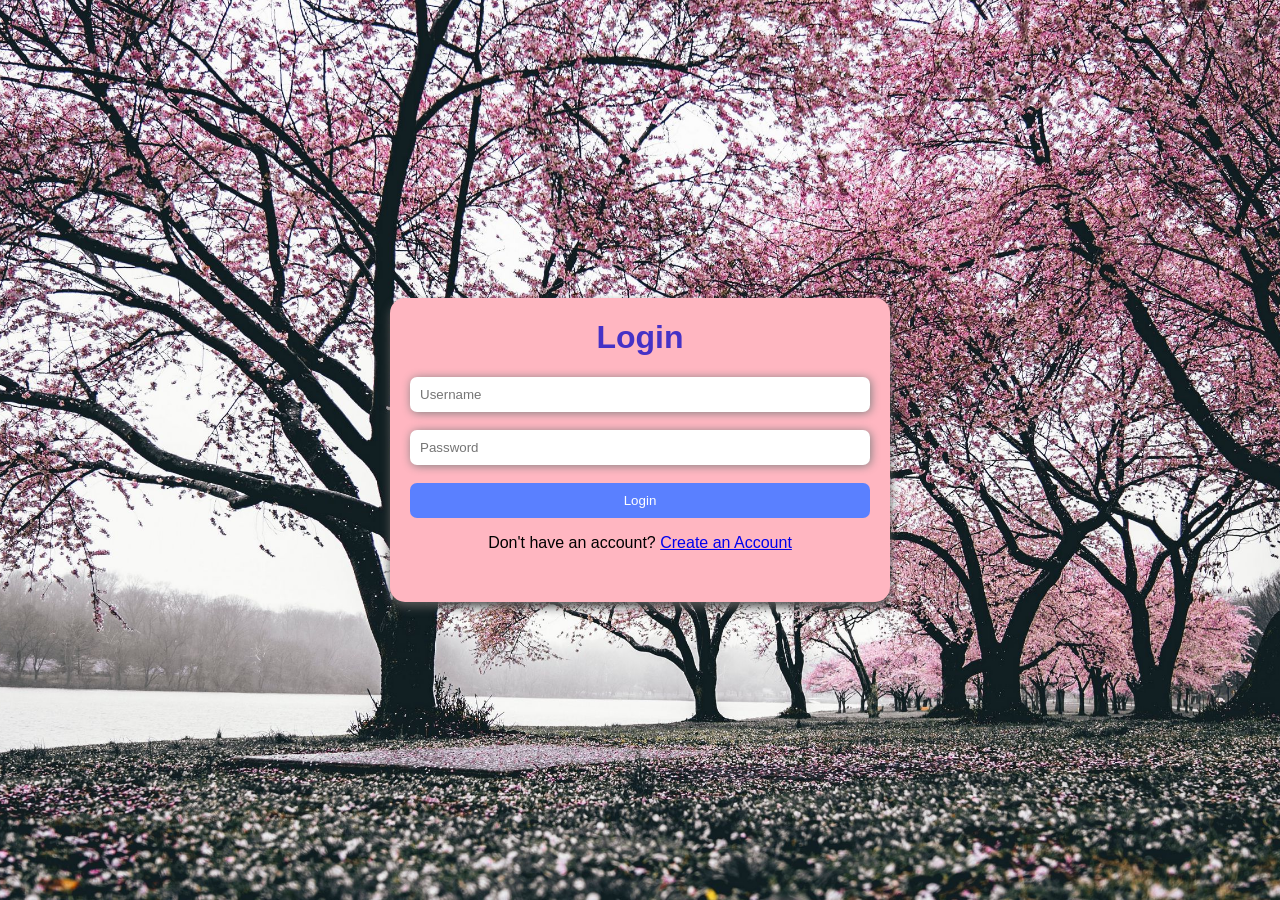
<file: index.html>
<!DOCTYPE html>
<html lang="en">
<head>
  <meta charset="UTF-8">
  <meta name="viewport" content="width=device-width, initial-scale=1.0">
  <title>Login Page</title>
  <link rel="stylesheet" href="styles.css">
</head>
<body>
  <div class="card">
    <h1>Login</h1>
    <form>
      <input type="text" placeholder="Username" id="input">
      <br><br>
      <input type="password" placeholder="Password" id="input">
      <br><br>
      <button type="submit">Login</button>
      <p>Don't have an account? <a href="register.html">Create an Account</a></p>
    </form>
  </div>
</body>
</html>
</file>
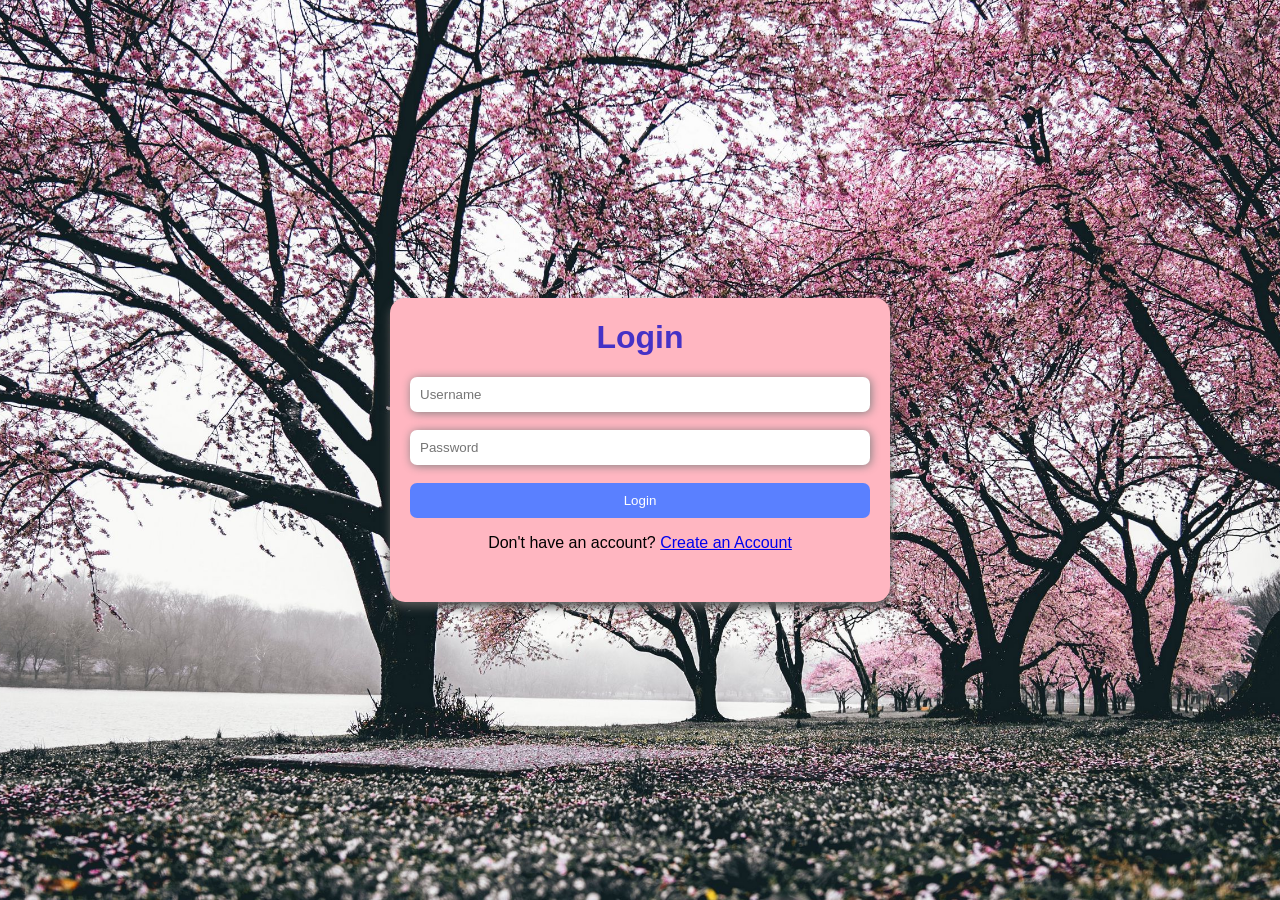
<file: login.html>
<!DOCTYPE html>
<html lang="en">
<head>
  <meta charset="UTF-8">
  <meta name="viewport" content="width=device-width, initial-scale=1.0">
  <title>Login Page</title>
  <link rel="stylesheet" href="styles.css">
</head>
<body>
  <div class="card">
    <h1>Login</h1>
    <form>
      <input type="text" placeholder="Username" id="input">
      <br><br>
      <input type="password" placeholder="Password" id="input">
      <br><br>
      <button type="submit">Login</button>
      <p>Don't have an account? <a href="register.html">Create an Account</a></p>
    </form>
  </div>
</body>
</html>
</file>
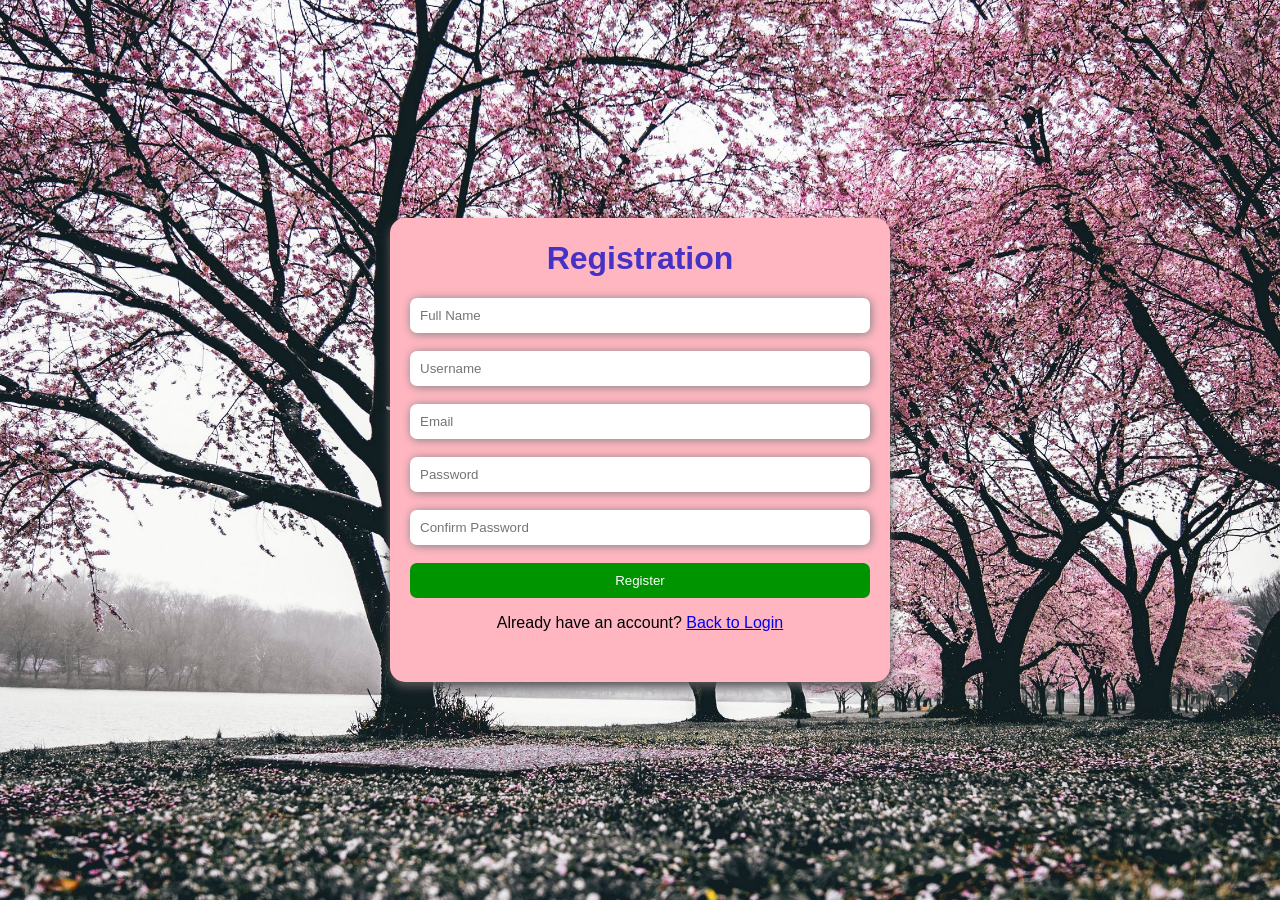
<file: register.html>
<!DOCTYPE html>
<html lang="en">
<head>
  <meta charset="UTF-8">
  <meta name="viewport" content="width=device-width, initial-scale=1.0">
  <title>Registration Page</title>
  <link rel="stylesheet" href="styles.css">
</head>
<body>
  <div class="card">
    <h1>Registration</h1>
    <form>
      <input type="text" placeholder="Full Name" id="input">
      <br><br>
      <input type="text" placeholder="Username" id="input">
      <br><br>
      <input type="email" placeholder="Email" id="input">
      <br><br>
      <input type="password" placeholder="Password" id="input">
      <br><br>
      <input type="password" placeholder="Confirm Password" id="input">
      <br><br>
      <button type="submit" class="register-btn">Register</button>
      <p>Already have an account? <a href="index.html">Back to Login</a></p>
    </form>
  </div>
</body>
</html>
</file>
<file: styles.css>
body{
  background: url(images/sakura.jpg);
  font-family: Arial, Helvetica, sans-serif;
  display: flex;
  justify-content: center;
  align-items: center;
  min-height: 100vh;
  margin: 0px;
  background-size: cover;
  background-repeat: no-repeat;
  background-position: center;
}
.card {
  width: 500px;
  background-color: lightpink;
  box-shadow: 0px 5px 10px rgb(85, 85, 85);
  border-radius: 15px;
  text-align: center;
}
h1{
  color: rgb(69, 49, 198);
}
#input{
  width: 440px;
  padding: 10px;
  border: 0px;
  border-radius: 7px;
  box-shadow: 1px 1px 10px gray;
}
button{
  background-color: rgb(90, 128, 255);
  color: white;
  width: 460px;
  padding:10px;
  border: 0px;
  border-radius: 7px;
  transition: 0.5s;
}
.register-btn{
  background-color: rgb(1, 148, 1);
  transition: 0.5s;
}
p{
  margin-bottom: 50px;
}
button:hover{
  background-color: rgb(63, 90, 179);
  transition: 0.5s;
}
.register-btn:hover{
  background-color: rgb(0, 90, 0);
  transition: 0.5s;
}
@media (max-width: 600px) {
  .card {
    width: 70%;          
    padding: 20px 15px;  
    box-sizing: border-box;
  }
  #input,
  button {
    width: 100%;      
    box-sizing: border-box;
  }

  h1 {
    font-size: 24px; 
  }
}
</file>
